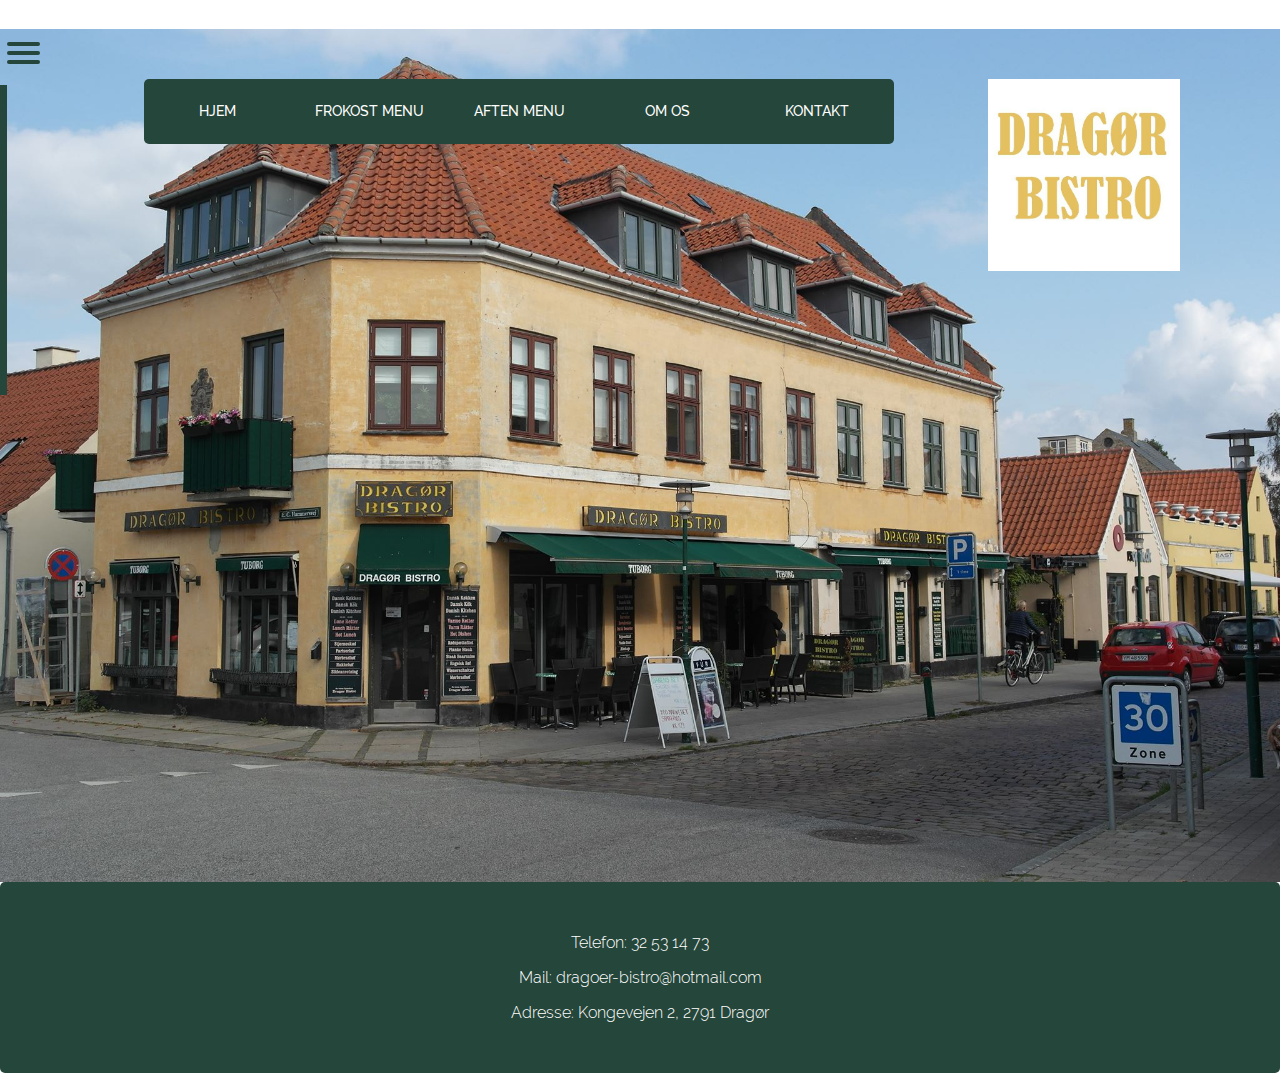
<file: index.html>
<!DOCTYPE html>
<html lang=da>

<head>
    <meta charset="utf-8">
    <title>Dragør Bistro</title>
    <link rel="stylesheet" href="bistro.css">
    <meta name="viewport" content="width=device-width, initial-scale=1.0">
    <meta name="robots" content="noindex">

<link rel="apple-touch-icon" sizes="180x180" href="/apple-touch-icon.png">
<link rel="icon" type="image/png" sizes="32x32" href="/favicon-32x32.png">
<link rel="icon" type="image/png" sizes="16x16" href="/favicon-16x16.png">
<link rel="manifest" href="/manifest.json">
<link rel="mask-icon" href="/safari-pinned-tab.svg" color="#5bbad5">
<meta name="theme-color" content="#ffffff">



</head>

<body>

<header>
<!--------BURGER NAV--------->
  <div id="menuToggle">

    <input type="checkbox" />


    <span></span>
    <span></span>
    <span></span>

    <ul id="burger-menu">
      <a href="index.html"><li>HJEM</li></a>
      <a href="fdansk.html"><li>FROKOST MENU</li></a>
      <a href="adansk.html"><li>AFTEN MENU</li></a>
      <a href="om.html"><li>OM OS</li></a>
        <a href="kontakt.html"><li>KONTAKT</li></a>
    </ul>
  </div>
<!--------BURGER NAV--------->

<section id="hjem">

<div class="splash">
<nav>

<ul>
<li> Hjem <a href="index.html"></a> </li>

<li> Frokost Menu
<ul class="drop-menu menu-#{i}">
<li>Dansk<a href="fdansk.html"></a></li>
<li>English<a href="fenglish.html"></a></li>
</ul>
</li>

<li> Aften Menu
<ul class="drop-menu menu-#{i}">
<li>Dansk<a href="adansk.html"></a></li>
<li>English<a href="aenglish.html"></a></li>
</ul>
</li>

<li>OM OS <a href="om.html"></a> </li>

<li> KONTAKT <a href="kontakt.html"></a> </li>

</ul>
<div class="icon">
<img src="img/icon/icon.jpg" alt="icon">
</div>
</nav>

</div>
</section>

</header>





<footer>
<p>Telefon: 32 53 14 73</p>

<p>Mail: dragoer-bistro@hotmail.com</p>

<p>Adresse: Kongevejen 2, 2791 Dragør</p>
</footer>

</body>

<script src=" http://code.jquery.com/jquery-1.11.3.min.js"></script>
    <script src="menu.js"></script>


</html>
</file>
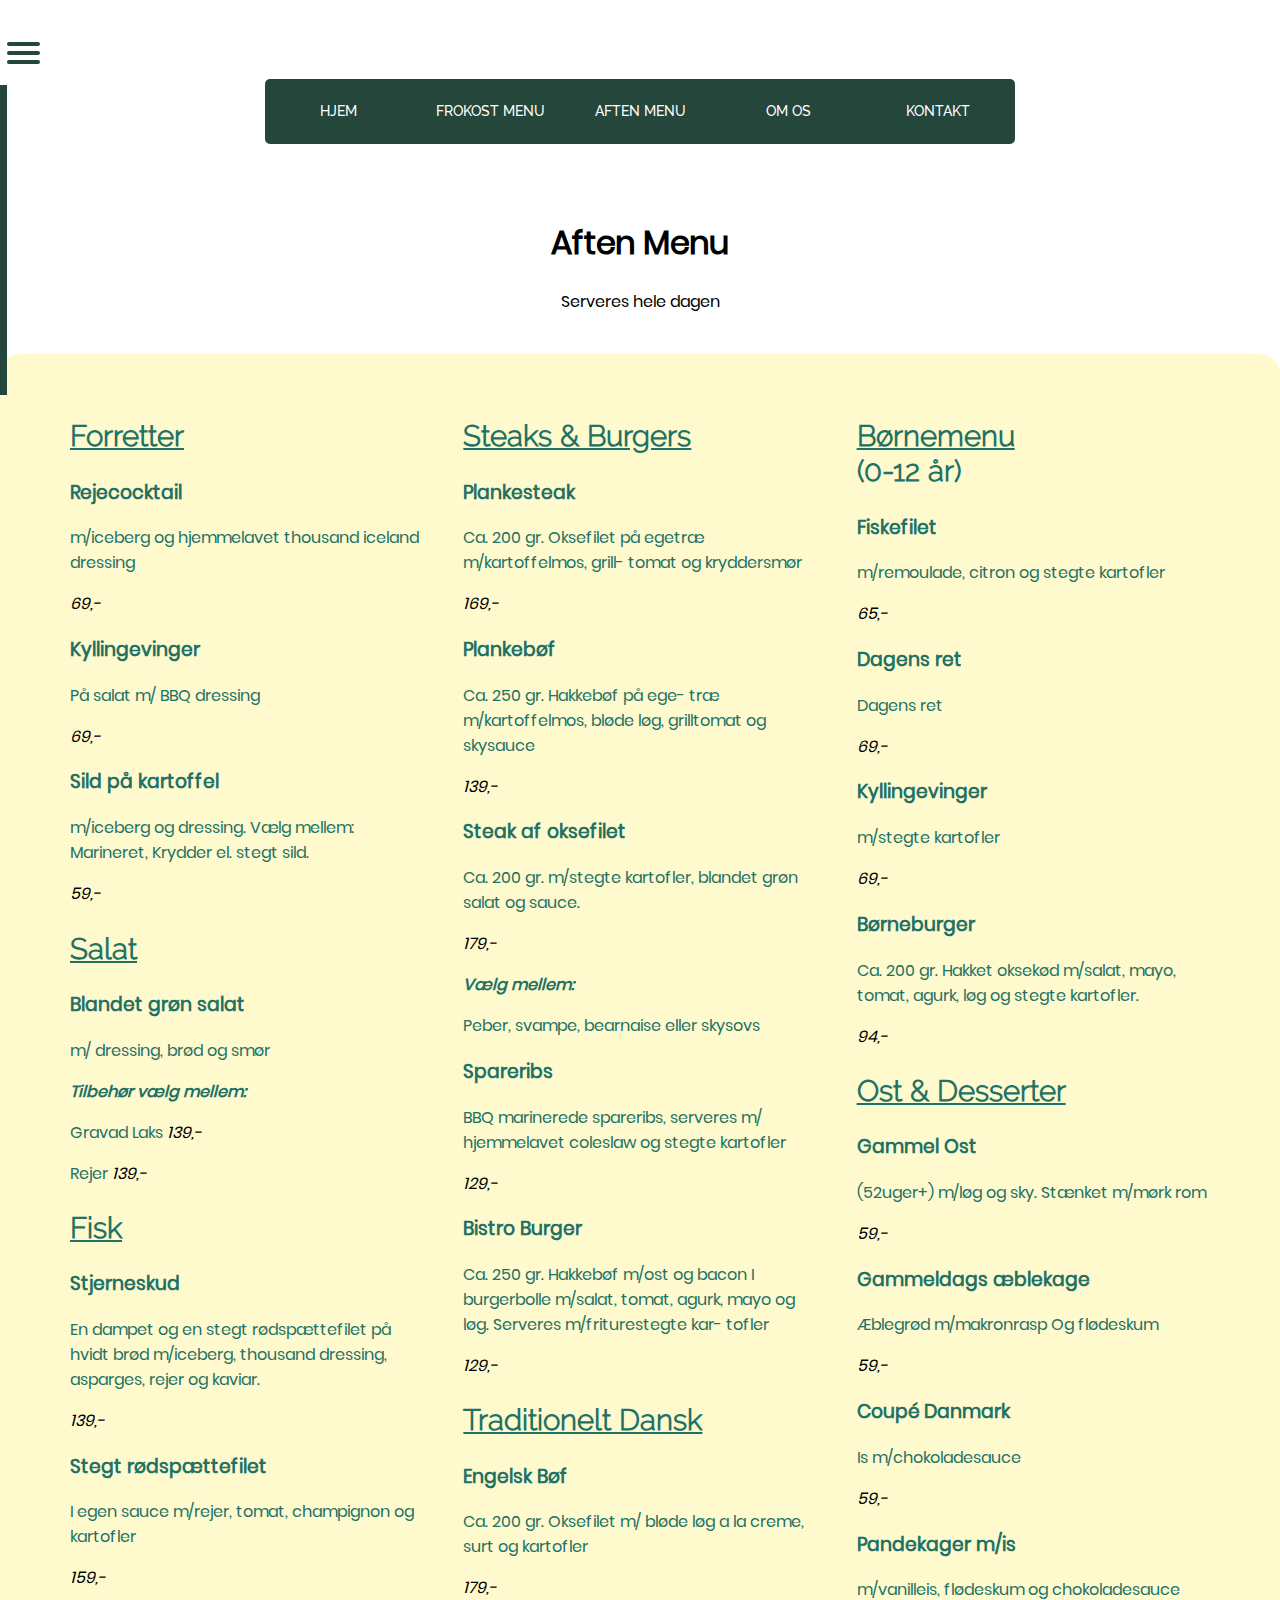
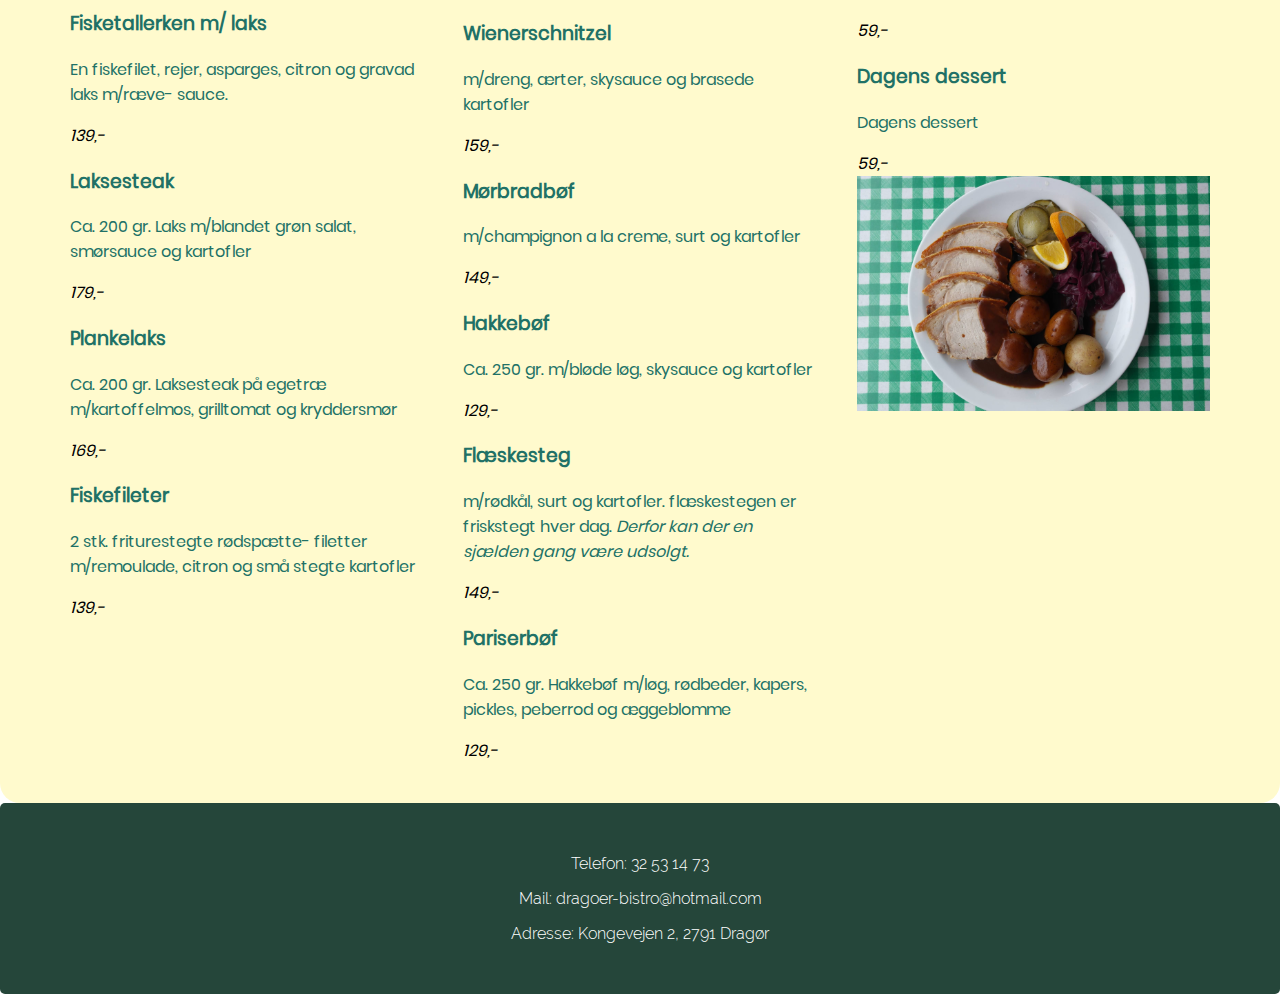
<file: adansk.html>
<!DOCTYPE html>
<html lang=da>

<head>
    <meta charset="utf-8">
    <title>Dragør Bistro - Aften Menu</title>
    <link rel="stylesheet" href="bistro.css">
    <meta name="viewport" content="width=device-width, initial-scale=1.0">
    <meta name="robots" content="noindex">

<link rel="apple-touch-icon" sizes="180x180" href="/apple-touch-icon.png">
<link rel="icon" type="image/png" sizes="32x32" href="/favicon-32x32.png">
<link rel="icon" type="image/png" sizes="16x16" href="/favicon-16x16.png">
<link rel="manifest" href="/manifest.json">
<link rel="mask-icon" href="/safari-pinned-tab.svg" color="#5bbad5">
<meta name="theme-color" content="#ffffff">

</head>

<body>

    <header>
<!--------BURGER NAV--------->
<div id="menuToggle">

<input type="checkbox" />


<span></span>
<span></span>
<span></span>

<ul id="burger-menu">
<a href="index.html"><li>HJEM</li></a>
<a href="fdansk.html"><li>FROKOST MENU</li></a>
<a href="adansk.html"><li>AFTEN MENU</li></a>
<a href="om.html"><li>OM OS</li></a>
<a href="kontakt.html"><li>KONTAKT</li></a>
</ul>
</div>
<!--------BURGER NAV--------->
        <nav>
            <ul>

                <li> Hjem <a href="index.html"></a> </li>


                <li> Frokost Menu
                    <ul class="drop-menu menu-#{i}">
                        <li>Dansk<a href="fdansk.html"></a></li>
                        <li>English<a href="fenglish.html"></a></li>
                    </ul>
                </li>


                <li> Aften Menu
                    <ul class="drop-menu menu-#{i}">
                        <li>Dansk<a href="adansk.html"></a></li>
                        <li>English<a href="aenglish.html"></a></li>
                    </ul>
                </li>

                <li>OM OS <a href="om.html"></a> </li>


                <li> KONTAKT <a href="kontakt.html"></a> </li>

            </ul>

        </nav>

    </header>

    <div id="splash">
        <div id="icon"></div>
    </div>


    <center>
        <h1>Aften Menu</h1>
        <p>Serveres hele dagen</p>
    </center>

    <section id="menu">

        <div class="column-left">

            <h2><u>Forretter</u></h2>

            <h3>Rejecocktail </h3>
            <p>m/iceberg og hjemmelavet thousand iceland dressing</p>
            <i>69,-</i>

            <h3>Kyllingevinger</h3>
            <p>På salat m/ BBQ dressing</p>
            <i>69,-</i>

            <h3>Sild på kartoffel</h3>
            <p>m/iceberg og dressing. Vælg mellem: Marineret, Krydder el. stegt sild.</p>
            <i>59,-</i>



            <h2><u>Salat</u></h2>

            <h3>Blandet grøn salat</h3>
            <p>m/ dressing, brød og smør
            </p>

            <p><strong><em>Tilbehør vælg mellem:</em></strong></p>

            <p>Gravad Laks <i>139,-</i></p>

            <p>Rejer <i>139,-</i></p>

            <h2><u>Fisk</u></h2>

            <H3>Stjerneskud</H3>
            <p>En dampet og en stegt rødspættefilet på hvidt brød m/iceberg, thousand dressing, asparges, rejer og kaviar.
            </p>
            <i>139,-</i>

            <h3>Stegt rødspættefilet</h3>
            <p>I egen sauce m/rejer, tomat, champignon og kartofler</p>
            <i>159,-</i>

            <h3>Fisketallerken m/ laks</h3>
            <p>En fiskefilet, rejer, asparges, citron og gravad laks m/ræve- sauce.
            </p>
            <i>139,-</i>

            <h3>Laksesteak</h3>
            <p>Ca. 200 gr. Laks m/blandet grøn salat, smørsauce og kartofler</p>
            <i>179,-</i>

            <h3>Plankelaks</h3>
            <p>Ca. 200 gr. Laksesteak på egetræ m/kartoffelmos, grilltomat og kryddersmør
            </p>
            <i>169,-</i>

            <h3>Fiskefileter</h3>
            <p>2 stk. friturestegte rødspætte- filetter m/remoulade, citron og små stegte kartofler</p>
            <i>139,-</i>

        </div>

        <div class="column-mid">

            <h2><u>Steaks & Burgers</u></h2>

            <h3>Plankesteak</h3>
            <p>Ca. 200 gr. Oksefilet på egetræ m/kartoffelmos, grill- tomat og kryddersmør</p>
            <i>169,-</i>

            <h3>Plankebøf</h3>
            <p>Ca. 250 gr. Hakkebøf på ege- træ m/kartoffelmos, bløde løg, grilltomat og skysauce</p>
            <i>139,-</i>

            <h3>Steak af oksefilet</h3>
            <p>Ca. 200 gr. m/stegte kartofler, blandet grøn salat og sauce.</p>
            <i>179,-</i>
            <p><strong><em>Vælg mellem:</em></strong></p>
            <p>Peber, svampe, bearnaise eller skysovs</p>

            <h3>Spareribs</h3>
            <p>BBQ marinerede spareribs, serveres m/ hjemmelavet coleslaw og stegte kartofler</p>
            <i>129,-</i>

            <h3>Bistro Burger</h3>
            <p>Ca. 250 gr. Hakkebøf m/ost og bacon I burgerbolle m/salat, tomat, agurk, mayo og løg. Serveres m/friturestegte kar- tofler
            </p>
            <i>129,-</i>



            <h2><u>Traditionelt Dansk</u></h2>

            <h3>Engelsk Bøf</h3>
            <p>Ca. 200 gr. Oksefilet m/ bløde løg a la creme, surt og kartofler</p>
            <i>179,-</i>

            <h3>Wienerschnitzel</h3>
            <p>m/dreng, ærter, skysauce og brasede kartofler</p>
            <i>159,-</i>

            <h3>Mørbradbøf</h3>
            <p>m/champignon a la creme, surt og kartofler</p>
            <i>149,-</i>

            <h3>Hakkebøf</h3>
            <p>Ca. 250 gr. m/bløde løg, skysauce og kartofler</p>
            <i>129,-</i>

            <h3>Flæskesteg</h3>
            <p>m/rødkål, surt og kartofler. flæskestegen er friskstegt hver dag. <em>Derfor kan der en sjælden
gang være udsolgt.</em></p>
            <i>149,-</i>

            <h3>Pariserbøf</h3>
            <p>Ca. 250 gr. Hakkebøf m/løg, rødbeder, kapers, pickles, peberrod og æggeblomme</p>
            <i>129,-</i>

        </div>

        <div class="column-right">

            <h2><u>Børnemenu</u><br>(0-12 år)</h2>

            <h3>Fiskefilet</h3>
            <p>m/remoulade, citron og stegte kartofler</p>
            <i>65,-</i>

            <h3>Dagens ret</h3>
            <p>Dagens ret</p>
            <i>69,-</i>

            <h3>Kyllingevinger</h3>
            <p>m/stegte kartofler</p>
            <i>69,-</i>


            <h3>Børneburger</h3>
            <p>Ca. 200 gr. Hakket oksekød m/salat, mayo, tomat, agurk, løg og stegte kartofler.</p>
            <i>94,-</i>

            <h2><u>Ost & Desserter</u></h2>

            <h3>Gammel Ost</h3>
            <p>(52uger+) m/løg og sky. Stænket m/mørk rom</p>
            <i>59,-</i>

            <h3>Gammeldags æblekage</h3>
            <p>Æblegrød m/makronrasp Og flødeskum</p>
            <i>59,-</i>

            <h3>Coupé Danmark</h3>
            <p>Is m/chokoladesauce</p>
            <i>59,-</i>

            <h3>Pandekager m/is</h3>
            <p>m/vanilleis, flødeskum og chokoladesauce
            </p>
            <i>59,-</i>

            <h3>Dagens dessert</h3>
            <p>Dagens dessert</p>
            <i>59,-</i>

            <img src="img/flaeskesteg.jpg" alt="flaeskesteg">

        </div>

    </section>

    <footer>
        <p>Telefon: 32 53 14 73</p>

        <p>Mail: dragoer-bistro@hotmail.com</p>

        <p>Adresse: Kongevejen 2, 2791 Dragør</p>
    </footer>

</body>

</html>
</file>
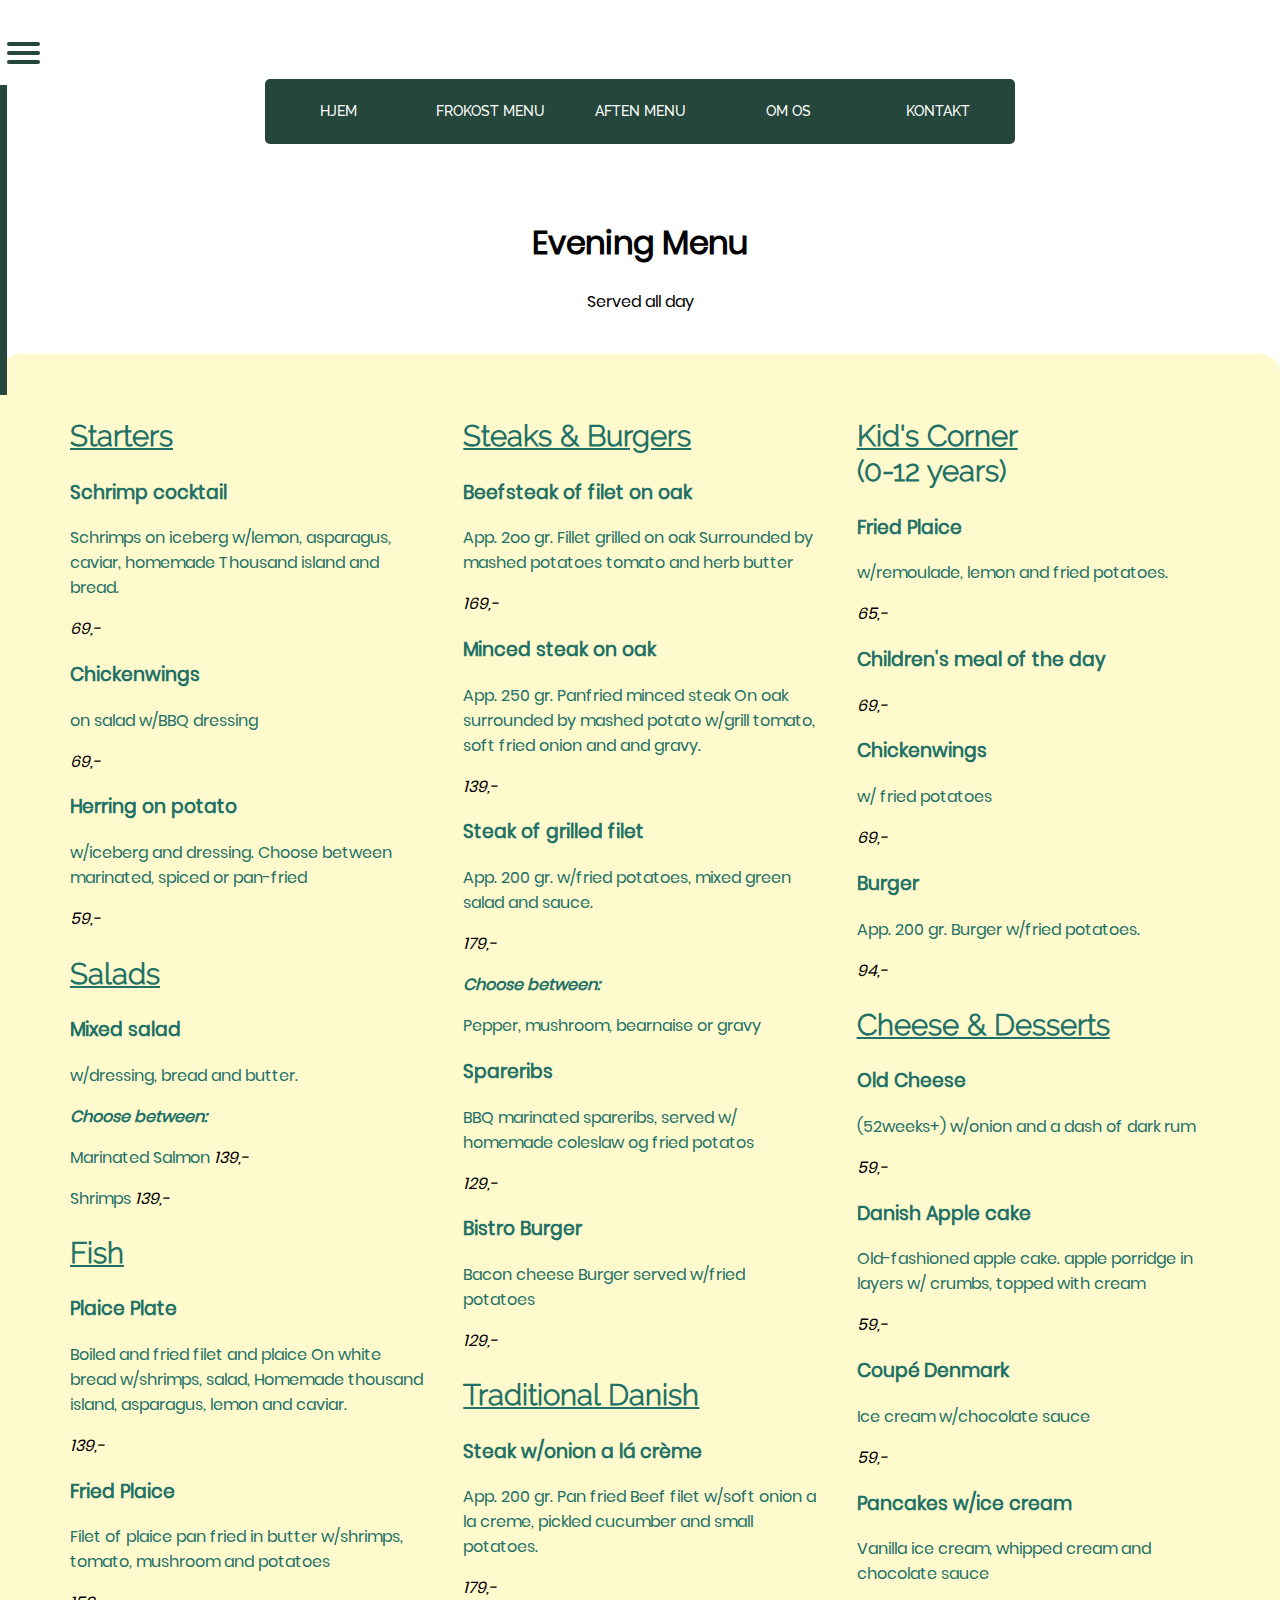
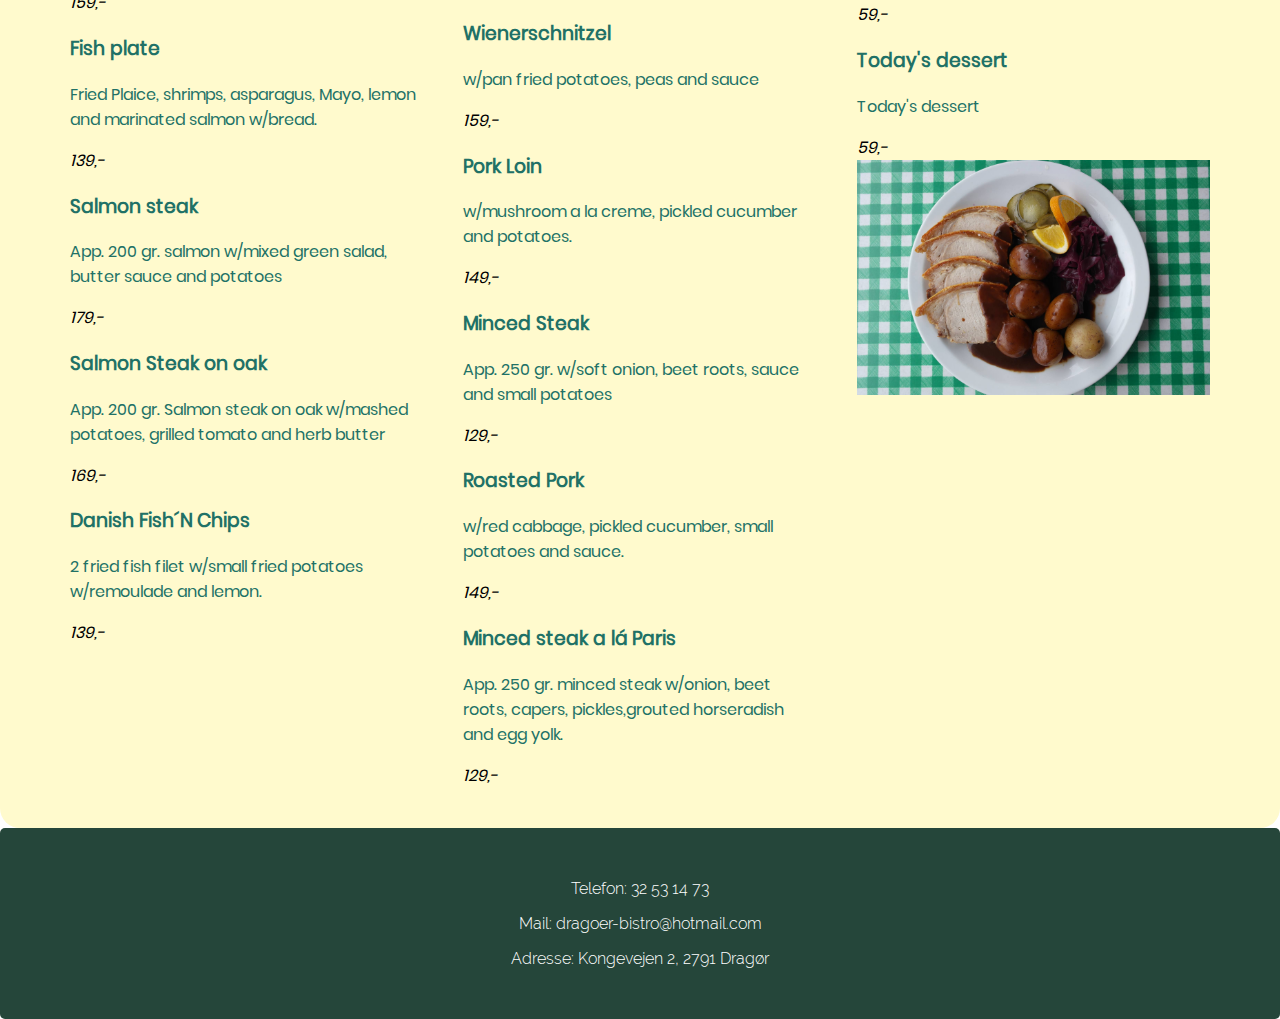
<file: aenglish.html>
<!DOCTYPE html>
<html lang=da>

<head>
    <meta charset="utf-8">
    <title>Dragør Bistro - Evening Menu</title>
    <link rel="stylesheet" href="bistro.css">
    <meta name="viewport" content="width=device-width, initial-scale=1.0">
    <meta name="robots" content="noindex">

<link rel="apple-touch-icon" sizes="180x180" href="/apple-touch-icon.png">
<link rel="icon" type="image/png" sizes="32x32" href="/favicon-32x32.png">
<link rel="icon" type="image/png" sizes="16x16" href="/favicon-16x16.png">
<link rel="manifest" href="/manifest.json">
<link rel="mask-icon" href="/safari-pinned-tab.svg" color="#5bbad5">
<meta name="theme-color" content="#ffffff">

</head>

<body>

    <header>
<!--------BURGER NAV--------->
<div id="menuToggle">

<input type="checkbox" />


<span></span>
<span></span>
<span></span>

<ul id="burger-menu">
<a href="index.html"><li>HJEM</li></a>
<a href="fdansk.html"><li>FROKOST MENU</li></a>
<a href="adansk.html"><li>AFTEN MENU</li></a>
<a href="om.html"><li>OM OS</li></a>
<a href="kontakt.html"><li>KONTAKT</li></a>
</ul>
</div>
<!--------BURGER NAV--------->
        <nav>
            <ul>

                <li> Hjem
                    <a href="index.html"></a>
                </li>


                <li> Frokost Menu
                    <ul class="drop-menu menu-#{i}">
                        <li>Dansk
                            <a href="fdansk.html"></a>
                        </li>
                        <li>English
                            <a href="fenglish.html"></a>
                        </li>
                    </ul>
                </li>


                <li> Aften Menu
                    <ul class="drop-menu menu-#{i}">
                        <li>Dansk
                            <a href="adansk.html"></a>
                        </li>
                        <li>English
                            <a href="aenglish.html"></a>
                        </li>
                    </ul>
                </li>

                <li>OM OS
                    <a href="om.html"></a>
                </li>


                <li> KONTAKT
                    <a href="kontakt.html"></a>
                </li>

            </ul>

        </nav>

    </header>

    <div id="splash">
        <div id="icon"></div>
    </div>
    <center>
        <h1>Evening Menu</h1>
        <p>Served all day</p>
    </center>

    <section id="menu">

        <div class="column-left">

            <h2><u>Starters</u></h2>

            <h3>Schrimp cocktail </h3>
            <p>Schrimps on iceberg w/lemon, asparagus, caviar, homemade Thousand island and bread.</p>
            <i>69,-</i>

            <h3>Chickenwings </h3>
            <p>on salad w/BBQ dressing</p>
            <i>69,-</i>

            <h3>Herring on potato </h3>
            <p>w/iceberg and dressing. Choose between marinated, spiced or pan-fried
            </p>
            <i>59,-</i>

            <h2><u>Salads</u></h2>

            <h3>Mixed salad </h3>
            <p>w/dressing, bread and butter.
            </p>

            <p><strong><em>Choose between:</em></strong></p>

            <p>Marinated Salmon <i>139,-</i></p>

            <p>Shrimps <i>139,-</i></p>

            <h2><u>Fish</u></h2>

            <H3>Plaice Plate</H3>
            <p>Boiled and fried filet and plaice On white bread w/shrimps, salad, Homemade thousand island, asparagus, lemon and caviar.
            </p>
            <i>139,-</i>

            <h3>Fried Plaice </h3>
            <p>Filet of plaice pan fried in butter w/shrimps, tomato, mushroom and potatoes
            </p>
            <i>159,-</i>

            <h3>Fish plate</h3>
            <p>Fried Plaice, shrimps, asparagus, Mayo, lemon and marinated salmon w/bread.
            </p>
            <i>139,-</i>

            <h3>Salmon steak</h3>
            <p>App. 200 gr. salmon w/mixed green salad, butter sauce and potatoes
            </p>
            <i>179,-</i>

            <h3>Salmon Steak on oak </h3>
            <p>App. 200 gr. Salmon steak on oak w/mashed potatoes, grilled tomato and herb butter
            </p>
            <i>169,-</i>

            <h3>Danish Fish´N Chips </h3>
            <p>2 fried fish filet w/small fried potatoes w/remoulade and lemon.
            </p>
            <i>139,-</i>

        </div>

        <div class="column-mid">

            <h2><u>Steaks & Burgers</u></h2>

            <h3>Beefsteak of filet on oak </h3>
            <p>App. 2oo gr. Fillet grilled on oak Surrounded by mashed potatoes tomato and herb butter
            </p>
            <i>169,-</i>

            <h3>Minced steak on oak </h3>
            <p>App. 250 gr. Panfried minced steak On oak surrounded by mashed potato w/grill tomato, soft fried onion and and gravy.
            </p>
            <i>139,-</i>

            <h3>Steak of grilled filet</h3>
            <p>App. 200 gr. w/fried potatoes, mixed green salad and sauce.
            </p>
            <i>179,-</i>
            <p><strong><em>Choose between:</em></strong></p>
            <p>Pepper, mushroom, bearnaise or gravy</p>

            <h3>Spareribs</h3>
            <p>BBQ marinated spareribs, served w/ homemade coleslaw og fried potatos</p>
            <i>129,-</i>

            <h3>Bistro Burger</h3>
            <p>Bacon cheese Burger served w/fried potatoes
            </p>
            <i>129,-</i>

            <h2><u>Traditional Danish</u></h2>

            <h3>Steak w/onion a lá crème </h3>
            <p>App. 200 gr. Pan fried Beef filet w/soft onion a la creme, pickled cucumber and small potatoes.
            </p>
            <i>179,-</i>

            <h3>Wienerschnitzel </h3>
            <p>w/pan fried potatoes, peas and sauce
            </p>
            <i>159,-</i>

            <h3>Pork Loin </h3>
            <p>w/mushroom a la creme, pickled cucumber and potatoes.
            </p>
            <i>149,-</i>

            <h3>Minced Steak </h3>
            <p>App. 250 gr. w/soft onion, beet roots, sauce and small potatoes
            </p>
            <i>129,-</i>

            <h3>Roasted Pork </h3>
            <p>w/red cabbage, pickled cucumber, small potatoes and sauce.
            </p>
            <i>149,-</i>

            <h3>Minced steak a lá Paris </h3>
            <p>App. 250 gr. minced steak w/onion, beet roots, capers, pickles,grouted horseradish and egg yolk.
            </p>
            <i>129,-</i>

        </div>
        <div class="column-right">

            <h2><u>Kid's Corner</u><br>(0-12 years)</h2>

            <h3>Fried Plaice </h3>
            <p>w/remoulade, lemon and fried potatoes.
            </p>
            <i>65,-</i>

            <h3>Children's meal of the day</h3>
            <i>69,-</i>

            <h3>Chickenwings</h3>
            <p>w/ fried potatoes</p>
            <i>69,-</i>


            <h3>Burger</h3>
            <p>App. 200 gr. Burger w/fried potatoes.
            </p>
            <i>94,-</i>

            <h2><u>Cheese & Desserts</u></h2>

            <h3>Old Cheese</h3>
            <p>(52weeks+) w/onion and a dash of dark rum
            </p>
            <i>59,-</i>

            <h3>Danish Apple cake </h3>
            <p>Old-fashioned apple cake. apple porridge in layers w/ crumbs, topped with cream
            </p>
            <i>59,-</i>

            <h3>Coupé Denmark</h3>
            <p>Ice cream w/chocolate sauce</p>
            <i>59,-</i>

            <h3>Pancakes w/ice cream </h3>
            <p>Vanilla ice cream, whipped cream and chocolate sauce
            </p>
            <i>59,-</i>

            <h3>Today's dessert </h3>
            <p>Today's dessert</p>
            <i>59,-</i>

            <img src="img/flaeskesteg.jpg" alt="flaeskesteg">

        </div>

    </section>


    <footer>
        <p>Telefon: 32 53 14 73</p>

        <p>Mail: dragoer-bistro@hotmail.com</p>

        <p>Adresse: Kongevejen 2, 2791 Dragør</p>
    </footer>

</body>

</html>
</file>
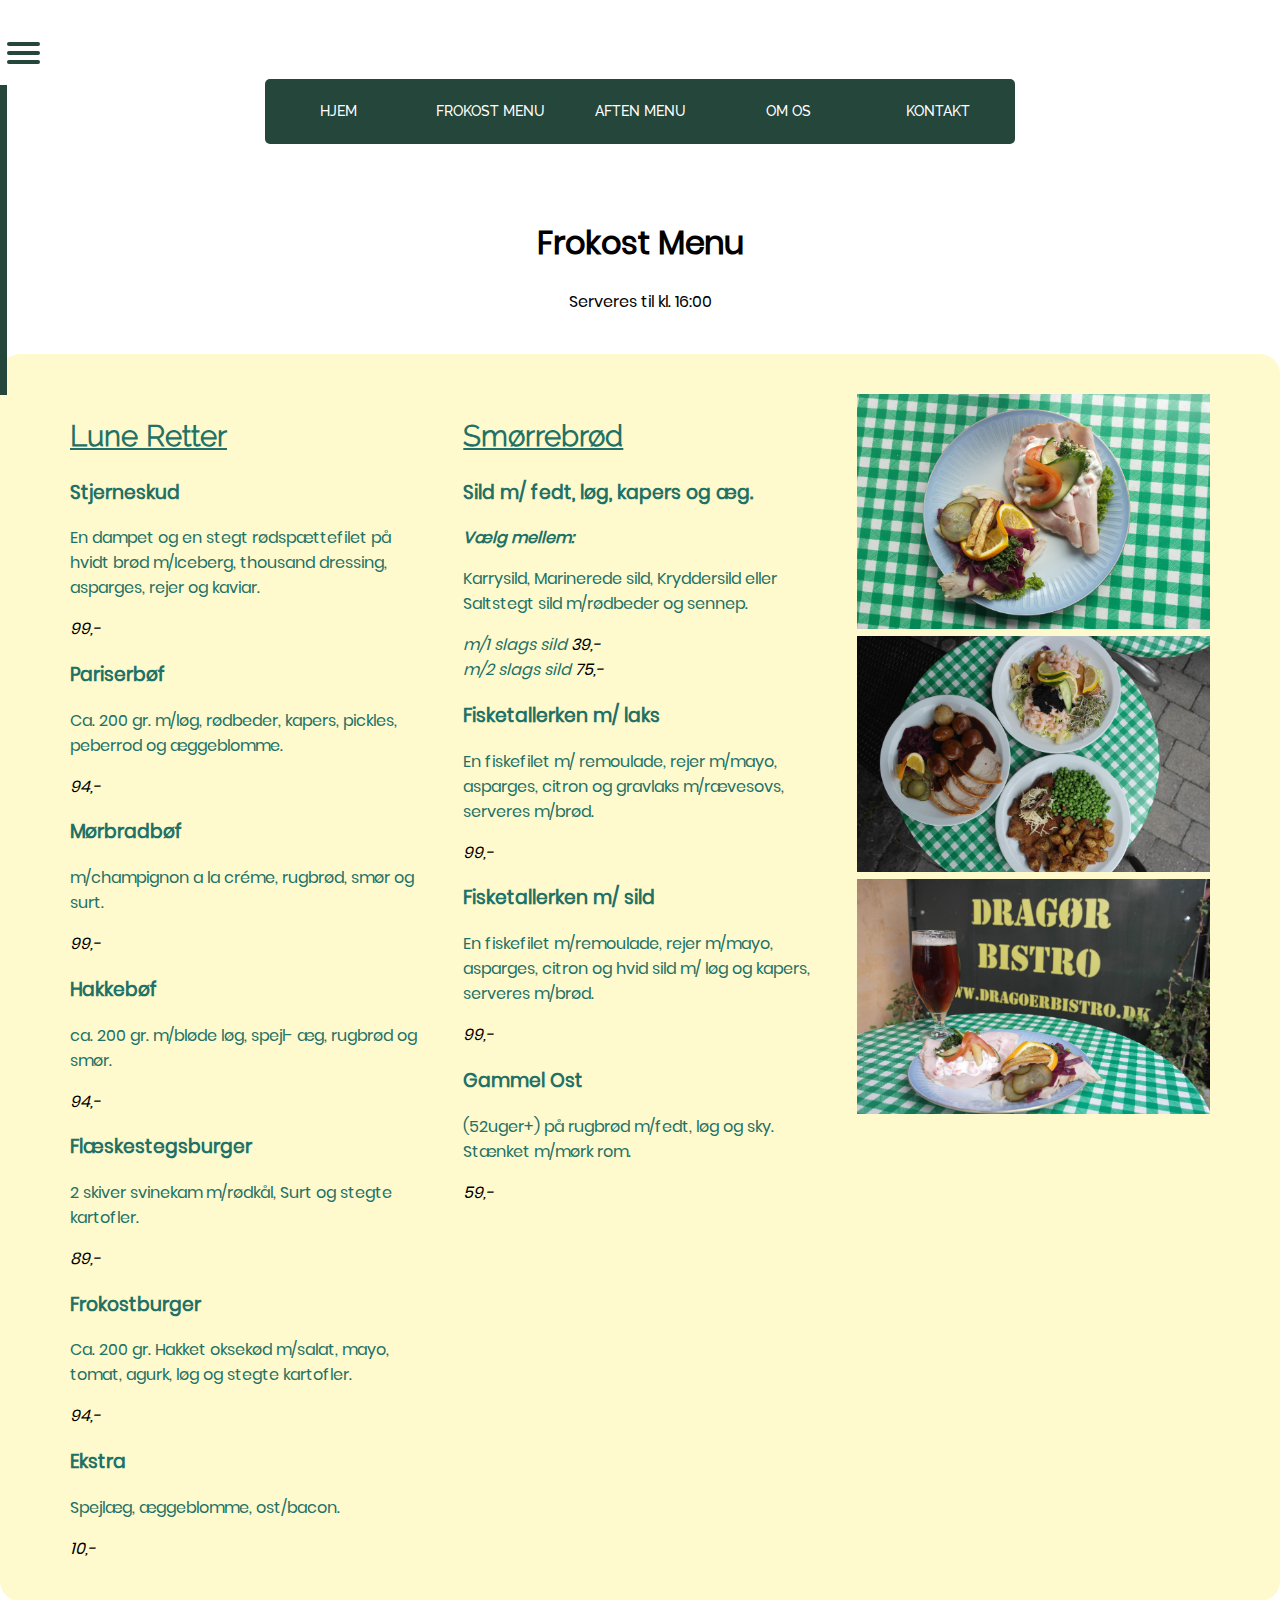
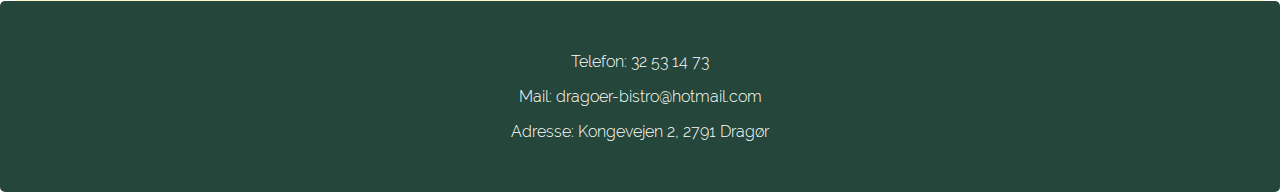
<file: fdansk.html>
<!DOCTYPE html>
<html lang=da>

<head>
    <meta charset="utf-8">
    <title>Dragør Bistro - Frokost Menu</title>
    <link rel="stylesheet" href="bistro.css">
    <meta name="viewport" content="width=device-width, initial-scale=1.0">
    <meta name="robots" content="noindex">

<link rel="apple-touch-icon" sizes="180x180" href="/apple-touch-icon.png">
<link rel="icon" type="image/png" sizes="32x32" href="/favicon-32x32.png">
<link rel="icon" type="image/png" sizes="16x16" href="/favicon-16x16.png">
<link rel="manifest" href="/manifest.json">
<link rel="mask-icon" href="/safari-pinned-tab.svg" color="#5bbad5">
<meta name="theme-color" content="#ffffff">

</head>

<body>

    <header>
<!--------BURGER NAV--------->
<div id="menuToggle">

<input type="checkbox" />


<span></span>
<span></span>
<span></span>

<ul id="burger-menu">
<a href="index.html"><li>HJEM</li></a>
<a href="fdansk.html"><li>FROKOST MENU</li></a>
<a href="adansk.html"><li>AFTEN MENU</li></a>
<a href="om.html"><li>OM OS</li></a>
<a href="kontakt.html"><li>KONTAKT</li></a>
</ul>
</div>
<!--------BURGER NAV--------->
        <nav>
            <ul>

                <li> Hjem <a href="index.html"></a> </li>


                <li> Frokost Menu
                    <ul class="drop-menu menu-#{i}">
                        <li>Dansk<a href="fdansk.html"></a></li>
                        <li>English<a href="fenglish.html"></a></li>
                    </ul>
                </li>


                <li> Aften Menu
                    <ul class="drop-menu menu-#{i}">
                        <li>Dansk<a href="adansk.html"></a></li>
                        <li>English<a href="aenglish.html"></a></li>
                    </ul>
                </li>

                <li>OM OS <a href="om.html"></a> </li>


                <li> KONTAKT <a href="kontakt.html"></a> </li>

            </ul>

        </nav>

    </header>

    <div id="splash">
        <div id="icon"></div>
    </div>

    <center>
        <h1>Frokost Menu</h1>
        <p>Serveres til kl. 16:00</p>
    </center>
    <section id="menu">


        <div class="column-left">

            <h2><u>Lune Retter</u></h2>

            <h3>Stjerneskud</h3>

            <p>En dampet og en stegt rødspættefilet på hvidt brød m/Iceberg, thousand dressing, asparges, rejer og kaviar.
            </p>

            <i>99,-</i>

            <h3>Pariserbøf</h3>

            <p>Ca. 200 gr. m/løg, rødbeder, kapers, pickles, peberrod og æggeblomme.
            </p>

            <i>94,-</i>

            <h3>Mørbradbøf</h3>

            <p>m/champignon a la créme, rugbrød, smør og surt.</p>
            <i>99,-</i>

            <h3>Hakkebøf</h3>

            <p>ca. 200 gr. m/bløde løg, spejl- æg, rugbrød og smør.</p>
            <i> 94,-</i>

            <h3>Flæskestegsburger</h3>

            <p>2 skiver svinekam m/rødkål, Surt og stegte kartofler.</p>
            <i>89,-</i>

            <h3>Frokostburger</h3>

            <p>Ca. 200 gr. Hakket oksekød m/salat, mayo, tomat, agurk, løg og stegte kartofler.</p>
            <i>94,-</i>

            <h3>Ekstra</h3>

            <p>Spejlæg, æggeblomme, ost/bacon. </p>
            <i>10,-</i>
        </div>

        <div class="column-mid">

            <h2><u>Smørrebrød</u></h2>

            <h3>Sild m/ fedt, løg, kapers og æg.</h3>
            <p><strong><em> Vælg mellem:</em></strong></p>

            <p>Karrysild, Marinerede sild, Kryddersild eller Saltstegt sild m/rødbeder og sennep.</p>

            <em>m/1 slags sild</em> <i>39,-</i>
            <br>
            <em>m/2 slags sild</em> <i>75,-</i>


            <h3>Fisketallerken m/ laks </h3>

            <p>En fiskefilet m/ remoulade, rejer m/mayo, asparges, citron og gravlaks m/rævesovs, serveres m/brød.</p>
            <i> 99,-</i>

            <h3>Fisketallerken m/ sild</h3>

            <p>En fiskefilet m/remoulade, rejer m/mayo, asparges, citron og hvid sild m/ løg og kapers, serveres m/brød.</p>
            <i>99,-</i>

            <h3>Gammel Ost </h3>

            <p>(52uger+) på rugbrød m/fedt, løg og sky. Stænket m/mørk rom.</p>
            <i>59,-</i>

        </div>

        <div class="column-right">

            <img src="img/top.jpg" alt="smørrebrød">

            <img src="img/midt.jpg" alt="frokostretter">

            <img src="img/bund.jpg" alt="frokosttallerken">

        </div>

    </section>

    <footer>
        <p>Telefon: 32 53 14 73</p>

        <p>Mail: dragoer-bistro@hotmail.com</p>

        <p>Adresse: Kongevejen 2, 2791 Dragør</p>
    </footer>

</body>

</html>
</file>
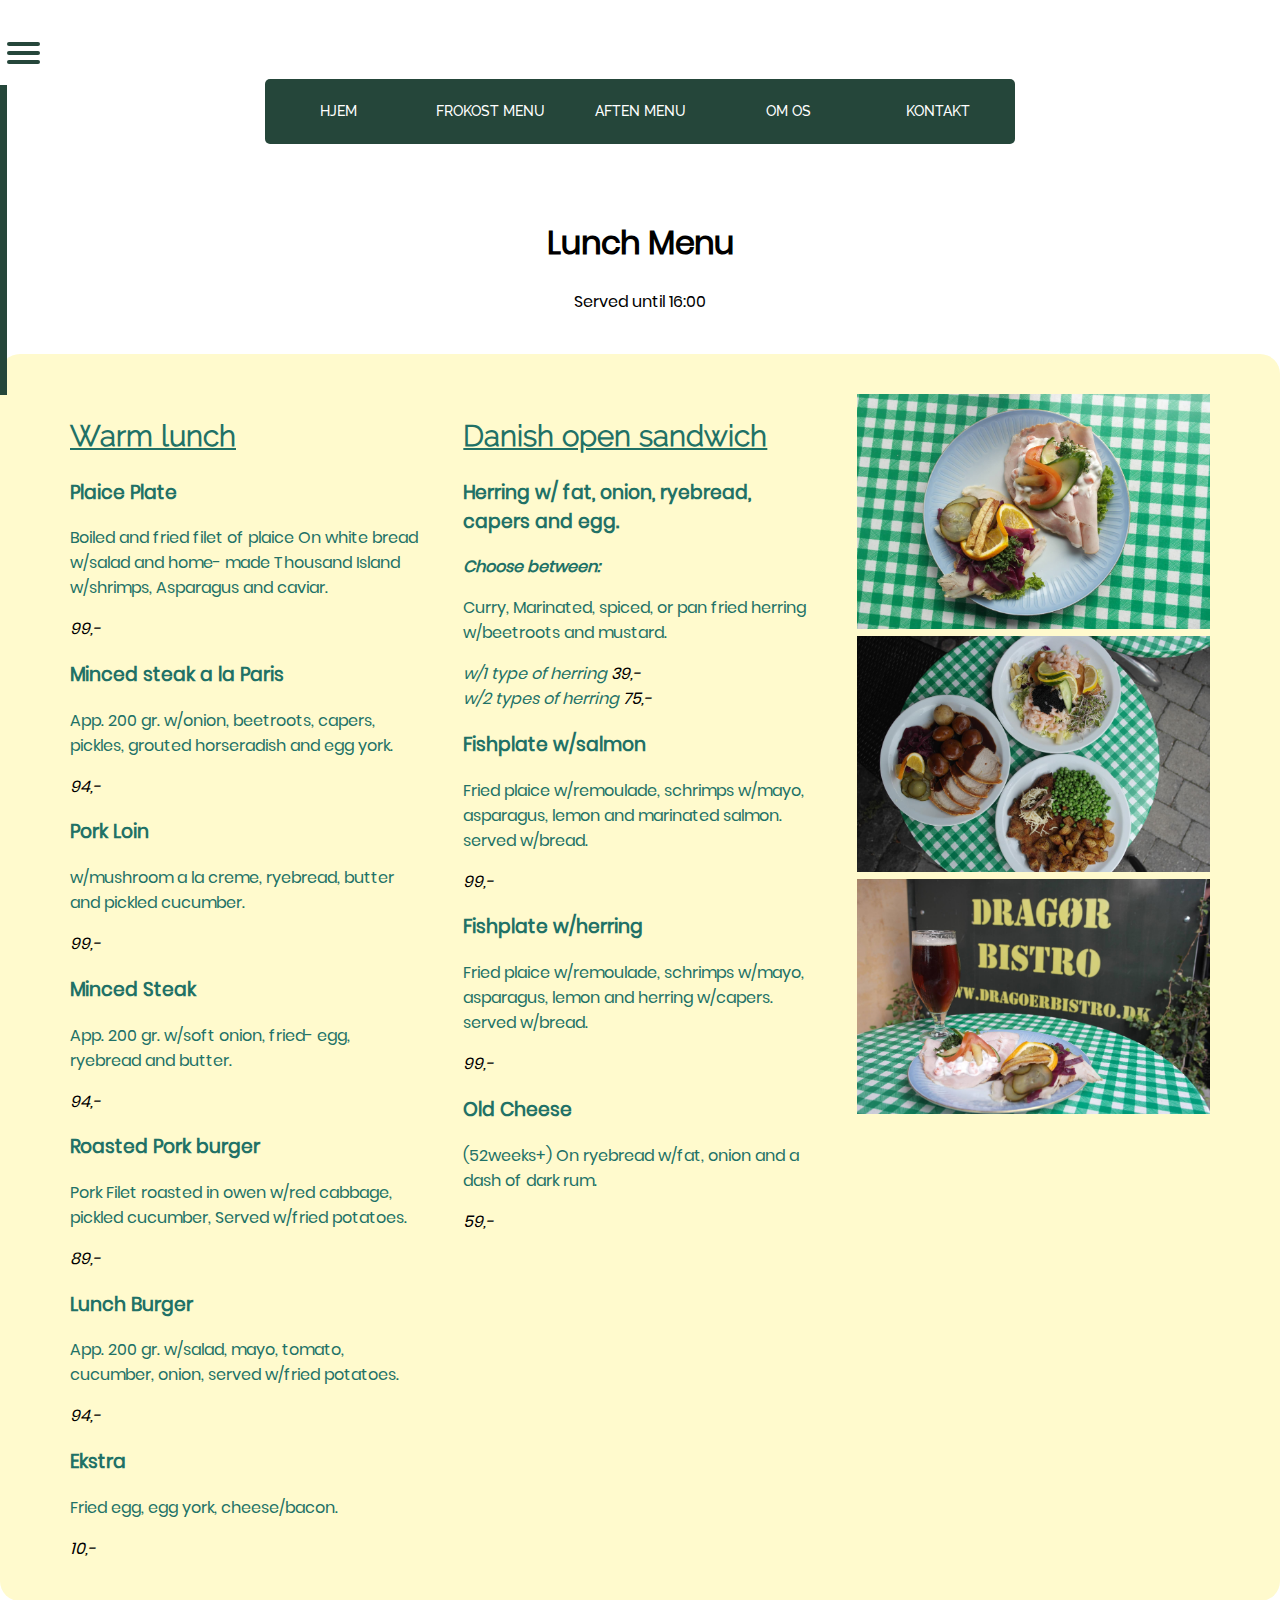
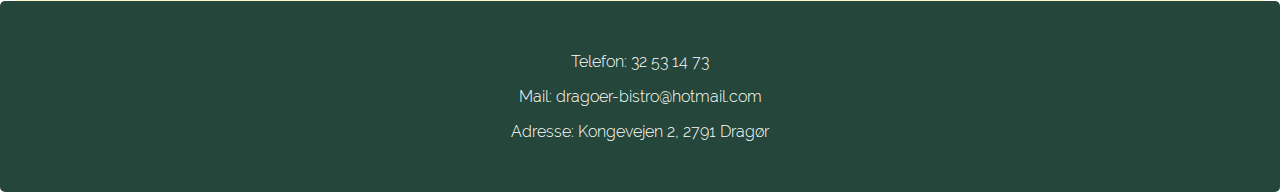
<file: fenglish.html>
<!DOCTYPE html>
<html lang=da>

<head>
    <meta charset="utf-8">
    <title>Dragør Bistro - Lunch Menu</title>
    <link rel="stylesheet" href="bistro.css">
    <meta name="viewport" content="width=device-width, initial-scale=1.0">
    <meta name="robots" content="noindex">

<link rel="apple-touch-icon" sizes="180x180" href="/apple-touch-icon.png">
<link rel="icon" type="image/png" sizes="32x32" href="/favicon-32x32.png">
<link rel="icon" type="image/png" sizes="16x16" href="/favicon-16x16.png">
<link rel="manifest" href="/manifest.json">
<link rel="mask-icon" href="/safari-pinned-tab.svg" color="#5bbad5">
<meta name="theme-color" content="#ffffff">

</head>

<body>

    <header>
<!--------BURGER NAV--------->
<div id="menuToggle">

<input type="checkbox" />


<span></span>
<span></span>
<span></span>

<ul id="burger-menu">
<a href="index.html"><li>HJEM</li></a>
<a href="fdansk.html"><li>FROKOST MENU</li></a>
<a href="adansk.html"><li>AFTEN MENU</li></a>
<a href="om.html"><li>OM OS</li></a>
<a href="kontakt.html"><li>KONTAKT</li></a>
</ul>
</div>
<!--------BURGER NAV--------->

<nav>
<ul>

<li> Hjem <a href="index.html"></a> </li>



<li> Frokost Menu
<ul class="drop-menu menu-#{i}">
    <li>Dansk<a href="fdansk.html"></a></li>
    <li>English<a href="fenglish.html"></a></li>
</ul>
</li>



<li> Aften Menu
<ul class="drop-menu menu-#{i}">
    <li>Dansk<a href="adansk.html"></a></li>
    <li>English<a href="aenglish.html"></a></li>
</ul>
</li>

<li>OM OS <a href="om.html"></a> </li>


<li> KONTAKT <a href="kontakt.html"></a> </li>

</ul>

</nav>

    </header>

    <div id="splash">
        <div id="icon"></div>
    </div>


    <center>
        <h1>Lunch Menu</h1>
        <p>Served until 16:00</p>
    </center>

    <section id="menu">

        <div class="column-left">

            <h2><u> Warm lunch</u> </h2>

            <h3>Plaice Plate</h3>
            <p>Boiled and fried filet of plaice On white bread w/salad and home- made Thousand Island w/shrimps, Asparagus and caviar.</p>
            <i>99,-</i>

            <h3>Minced steak a la Paris</h3>
            <p>App. 200 gr. w/onion, beetroots, capers, pickles, grouted horseradish and egg york.</p>
            <i>94,-</i>

            <h3>Pork Loin</h3>
            <p>w/mushroom a la creme, ryebread, butter and pickled cucumber.
            </p>
            <i>99,-</i>

            <h3>Minced Steak</h3>
            <p>App. 200 gr. w/soft onion, fried- egg, ryebread and butter.</p>
            <i> 94,-</i>

            <h3>Roasted Pork burger </h3>
            <p>Pork Filet roasted in owen w/red cabbage, pickled cucumber, Served w/fried potatoes.</p>
            <i>89,-</i>

            <h3>Lunch Burger</h3>
            <p>App. 200 gr. w/salad, mayo, tomato, cucumber, onion, served w/fried potatoes.</p>
            <i>94,-</i>

            <h3>Ekstra</h3>
            <p>Fried egg, egg york, cheese/bacon.
            </p>
            <i>10,-</i>

        </div>



        <div class="column-mid">
            <h2><u>Danish open sandwich</u></h2>

            <h3>Herring w/ fat, onion, ryebread, capers and egg.</h3>

            <p><strong><em>Choose between:</em></strong></p>

            <p>Curry, Marinated, spiced, or pan fried herring w/beetroots and mustard.
            </p>

            <em>w/1 type of herring</em> <i>39,-</i>
            <br>
            <em>w/2 types of herring</em> <i>75,-</i>


            <h3>Fishplate w/salmon</h3>
            <p>Fried plaice w/remoulade, schrimps w/mayo, asparagus, lemon and marinated salmon. served w/bread.</p>
            <i> 99,-</i>

            <h3>Fishplate w/herring</h3>
            <p>Fried plaice w/remoulade, schrimps w/mayo, asparagus, lemon and herring w/capers. served w/bread.</p>
            <i>99,-</i>

            <h3>Old Cheese</h3>
            <p>(52weeks+) On ryebread w/fat, onion and a dash of dark rum.</p>
            <i>59,-</i>

        </div>


        <div class="column-right">

            <img src="img/top.jpg" alt="smørrebrød">

            <img src="img/midt.jpg" alt="frokostretter">

            <img src="img/bund.jpg" alt="frokosttallerken">

        </div>


    </section>


    <footer>
        <p>Telefon: 32 53 14 73</p>

        <p>Mail: dragoer-bistro@hotmail.com</p>

        <p>Adresse: Kongevejen 2, 2791 Dragør</p>
    </footer>

</body>

</html>
</file>
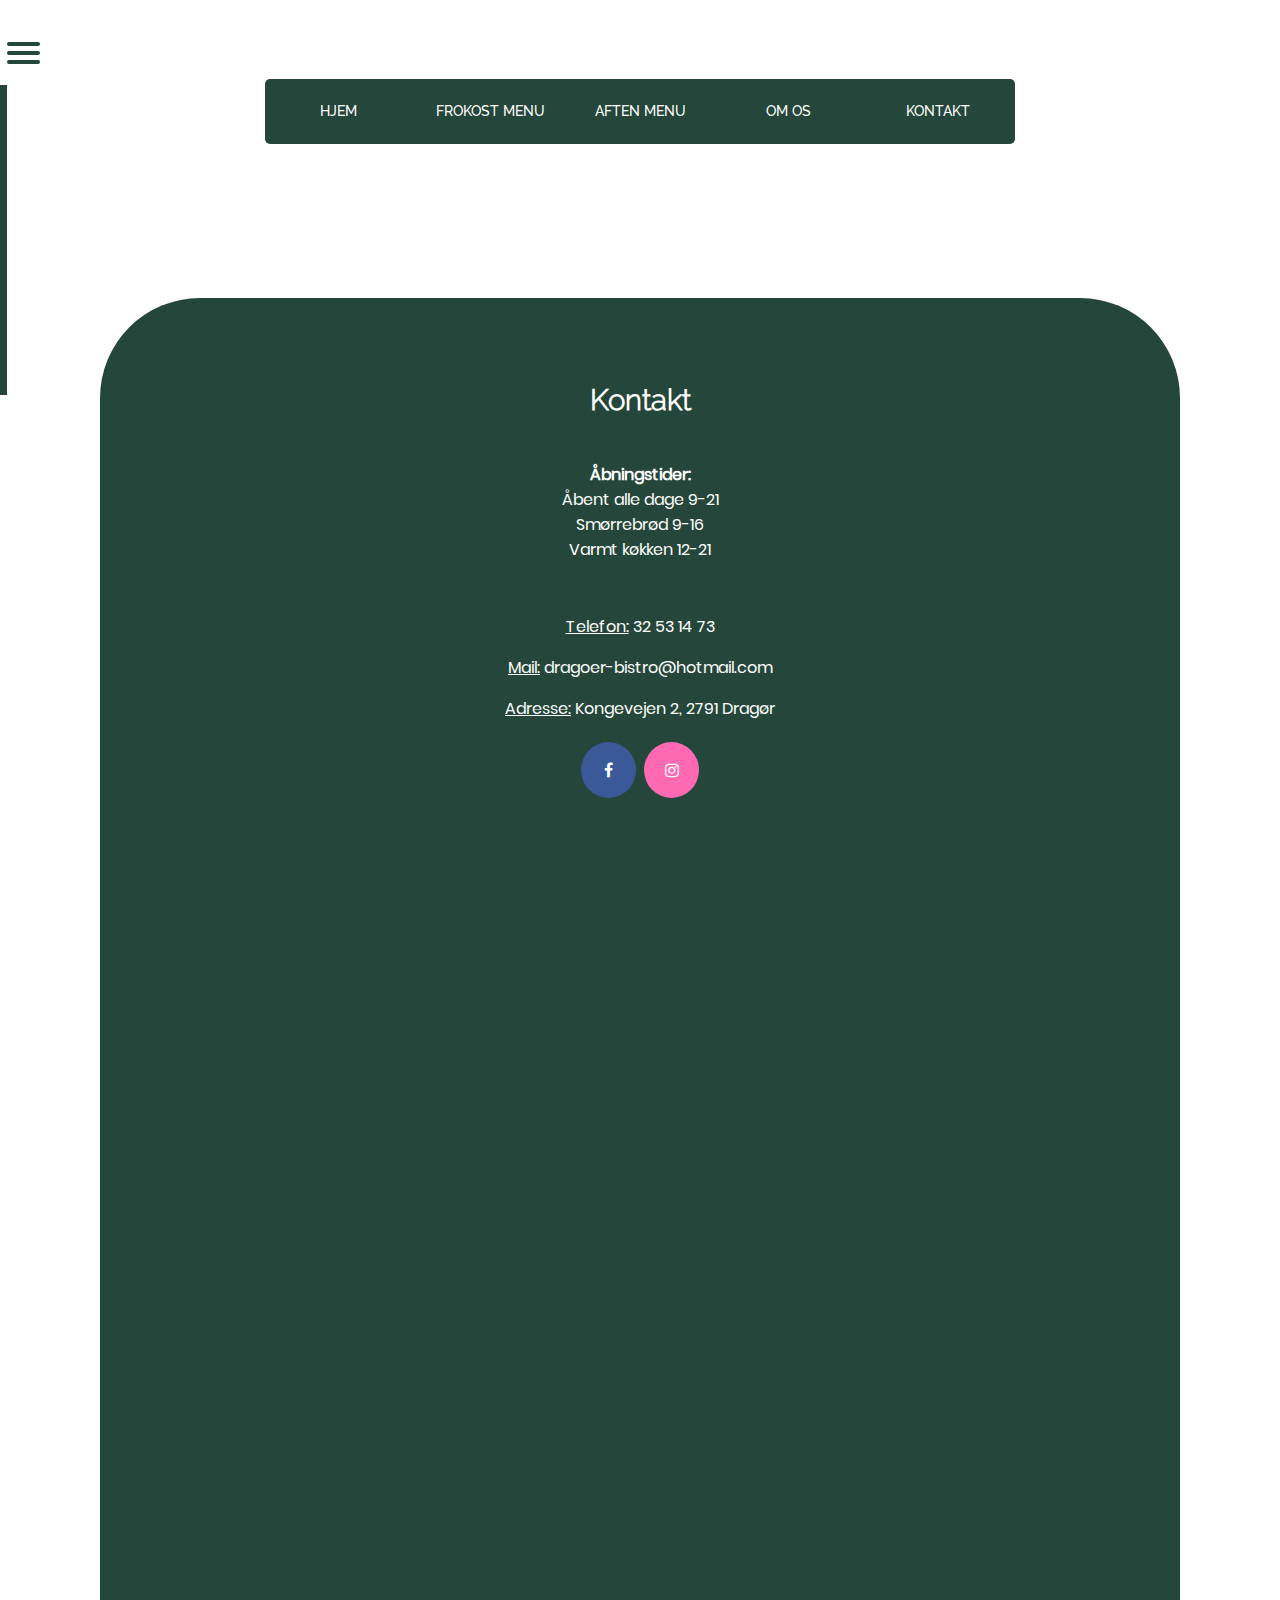
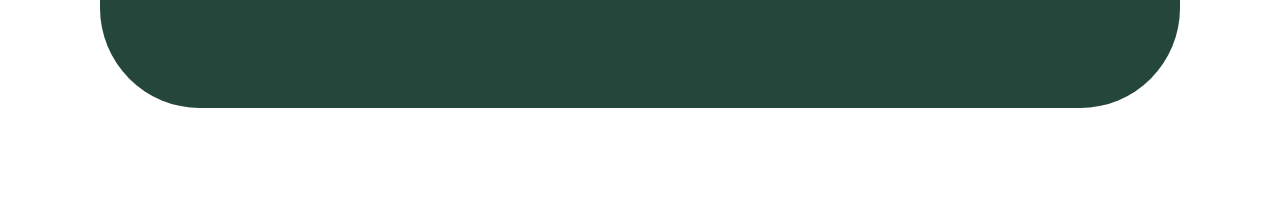
<file: kontakt.html>
<!DOCTYPE html>
<html lang=da>

<head>
    <meta charset="utf-8">
    <title>Dragør Bistro - Kontakt</title>
    <link rel="stylesheet" href="bistro.css">
    <link rel="stylesheet" href="https://cdnjs.cloudflare.com/ajax/libs/font-awesome/4.7.0/css/font-awesome.min.css">
    <meta name="viewport" content="width=device-width, initial-scale=1.0">
    <meta name="robots" content="noindex">

<link rel="apple-touch-icon" sizes="180x180" href="/apple-touch-icon.png">
<link rel="icon" type="image/png" sizes="32x32" href="/favicon-32x32.png">
<link rel="icon" type="image/png" sizes="16x16" href="/favicon-16x16.png">
<link rel="manifest" href="/manifest.json">
<link rel="mask-icon" href="/safari-pinned-tab.svg" color="#5bbad5">
<meta name="theme-color" content="#ffffff">

</head>

<body>

    <header>
<!--------BURGER NAV--------->
<div id="menuToggle">

<input type="checkbox" />


<span></span>
<span></span>
<span></span>

<ul id="burger-menu">
<a href="index.html"><li>HJEM</li></a>
<a href="fdansk.html"><li>FROKOST MENU</li></a>
<a href="adansk.html"><li>AFTEN MENU</li></a>
<a href="om.html"><li>OM OS</li></a>
<a href="kontakt.html"><li>KONTAKT</li></a>
</ul>
</div>
<!--------BURGER NAV--------->
        <nav>
            <ul>

                <li> Hjem <a href="index.html"></a> </li>


                <li> Frokost Menu
                    <ul class="drop-menu menu-#{i}">
                        <li>Dansk<a href="fdansk.html"></a></li>
                        <li>English<a href="fenglish.html"></a></li>
                    </ul>
                </li>


                <li> Aften Menu
                    <ul class="drop-menu menu-#{i}">
                        <li>Dansk<a href="adansk.html"></a></li>
                        <li>English<a href="aenglish.html"></a></li>
                    </ul>
                </li>

                <li>OM OS <a href="om.html"></a> </li>


                <li> KONTAKT <a href="kontakt.html"></a> </li>

            </ul>

        </nav>

    </header>

    <div id="splash">
        <div id="icon"></div>
    </div>

    <section id="kontakt">

        <div class="top">
            <h2>Kontakt</h2>
            <p><strong>Åbningstider:</strong><br> Åbent alle dage 9-21<br> Smørrebrød 9-16 <br> Varmt køkken 12-21 </p>
        </div>

        <div class="bottom">

            <p><u>Telefon:</u> 32 53 14 73</p>

            <p><u>Mail:</u> dragoer-bistro@hotmail.com</p>

            <p><u>Adresse:</u> Kongevejen 2, 2791 Dragør</p>

            <a href="https://www.facebook.com/Dragorbistro/" class="fa fa-facebook"></a>

            <a href="https://www.instagram.com/dragorbistro/?hl=da" class="fa fa-instagram"></a>
        </div>

        <div class="map">
            <iframe src="https://www.google.com/maps/embed?pb=!1m18!1m12!1m3!1d2254.4471032736683!2d12.668835951806797!3d55.594231980415636!2m3!1f0!2f0!3f0!3m2!1i1024!2i768!4f13.1!3m3!1m2!1s0x4653aa514650ba81%3A0x77f82a635b29adce!2sDrag%C3%B8r+Bistro!5e0!3m2!1sda!2sdk!4v1507810007308" width="600" height="450" frameborder="0" style="border:0" allowfullscreen></iframe>
        </div>




    </section>

</body>

</html>
</file>
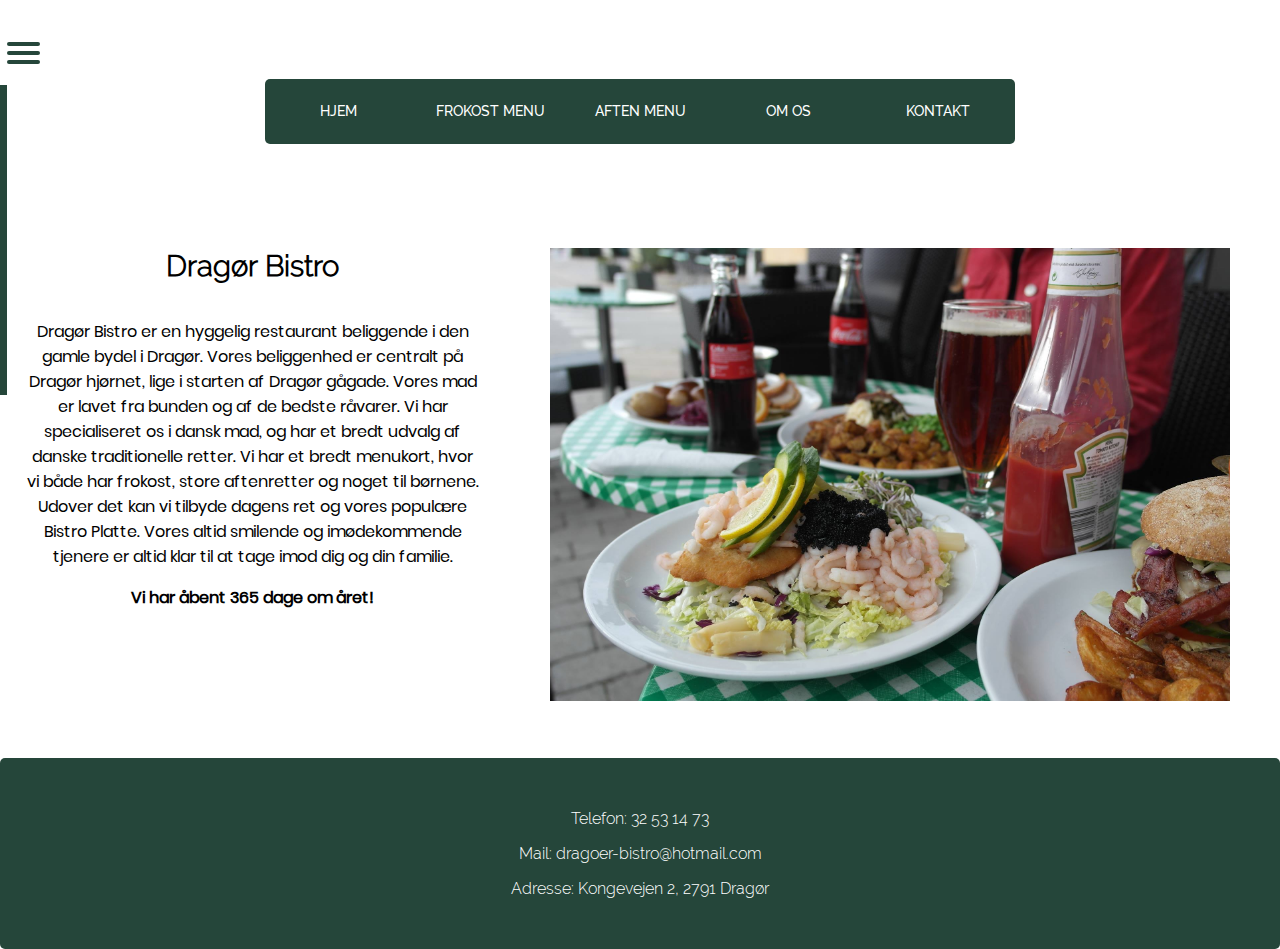
<file: om.html>
<!DOCTYPE html>
<html lang=da>

<head>
    <meta charset="utf-8">
    <title>Dragør Bistro - Om os</title>
    <link rel="stylesheet" href="bistro.css">
    <link rel="stylesheet" href="https://cdnjs.cloudflare.com/ajax/libs/font-awesome/4.7.0/css/font-awesome.min.css">
    <meta name="viewport" content="width=device-width, initial-scale=1.0">
    <meta name="robots" content="noindex">

<link rel="apple-touch-icon" sizes="180x180" href="/apple-touch-icon.png">
<link rel="icon" type="image/png" sizes="32x32" href="/favicon-32x32.png">
<link rel="icon" type="image/png" sizes="16x16" href="/favicon-16x16.png">
<link rel="manifest" href="/manifest.json">
<link rel="mask-icon" href="/safari-pinned-tab.svg" color="#5bbad5">
<meta name="theme-color" content="#ffffff">

</head>

<body>

    <header>
<!--------BURGER NAV--------->
<div id="menuToggle">

<input type="checkbox" />


<span></span>
<span></span>
<span></span>

<ul id="burger-menu">
<a href="index.html"><li>HJEM</li></a>
<a href="fdansk.html"><li>FROKOST MENU</li></a>
<a href="adansk.html"><li>AFTEN MENU</li></a>
<a href="om.html"><li>OM OS</li></a>
<a href="kontakt.html"><li>KONTAKT</li></a>
</ul>
</div>
<!--------BURGER NAV--------->
        <nav>
            <ul>

                <li> Hjem <a href="index.html"></a> </li>


                <li> Frokost Menu
                    <ul class="drop-menu menu-#{i}">
                        <li>Dansk<a href="fdansk.html"></a></li>
                        <li>English<a href="fenglish.html"></a></li>
                    </ul>
                </li>


                <li> Aften Menu
                    <ul class="drop-menu menu-#{i}">
                        <li>Dansk<a href="adansk.html"></a></li>
                        <li>English<a href="aenglish.html"></a></li>
                    </ul>
                </li>

                <li>OM OS <a href="om.html"></a> </li>


                <li> KONTAKT <a href="kontakt.html"></a> </li>

            </ul>

        </nav>

    </header>

    <div id="splash">
        <div id="icon"></div>
    </div>

    <section id="om">


        <div class="omtekst">
            <h2><strong>Dragør Bistro</strong></h2>
            <p>
                Dragør Bistro er en hyggelig restaurant beliggende i den gamle bydel i Dragør. Vores beliggenhed er centralt på Dragør hjørnet, lige i starten af Dragør gågade. Vores mad er lavet fra bunden og af de bedste råvarer. Vi har specialiseret os i dansk mad, og har et bredt udvalg af danske traditionelle retter. Vi har et bredt menukort, hvor vi både har frokost, store aftenretter og noget til børnene. Udover det kan vi tilbyde dagens ret og vores populære Bistro Platte. Vores altid smilende og imødekommende tjenere er altid klar til at tage imod dig og din familie.
            </p>
            <p><strong>Vi har åbent 365 dage om året!</strong></p>

        </div>

        <div class="ombillede"> <img src="img/ombillede.jpg" alt="bistro mad"> </div>

        <div class="omvideo"> </div>


    </section>


    <footer>
        <p>Telefon: 32 53 14 73</p>

        <p>Mail: dragoer-bistro@hotmail.com</p>

        <p>Adresse: Kongevejen 2, 2791 Dragør</p>
    </footer>

</body>

</html>
</file>
<file: bistro.css>
/********GENERAL SETTINGS******/

body {
    background-color: #FFF;
    font-family: 'tekst';
    margin: 0;
    padding: 0;
    height: 100%;
}

* {
    box-sizing: border-box;
}

* img {
    width: 100%;
    align-items: center;
}


/**************FONTS***********/

@font-face {
    font-family: 'overskrift';
    src: url('fonts/Raleway/Raleway-Light.ttf');
}


@font-face {
    font-family: 'links';
    src: url('fonts/Raleway/Raleway-Medium.ttf');
}


@font-face {
    font-family: 'tekst';
    src: url('fonts/Poppins/Poppins-Regular.ttf');
}

h2 {
    font-family: 'overskrift';
    padding: 20px;
    font-size: 22pt;
}

/**************BURGER NAV**************/
a
{
  text-decoration: none;
  color: #FFF;
}

a:hover
{
  color: #FFF;
  text-decoration: none;
}

#menuToggle
{
    margin: 2px;
  display: block;
  position: relative;
  top: 40px;
  left: 5px;
  z-index: 1;
  -webkit-user-select: none;
  user-select: none;

}

#menuToggle input
{
  display: block;
  width: 40px;
  height: 32px;
  position: absolute;
  top: -7px;
  left: -7px;

  cursor: pointer;

  opacity: 0; /* hide this */
  z-index: 5; /* and place it over the hamburger */

}

/*
 * Just a quick hamburger
 */
#menuToggle span
{
  display: block;
  width: 33px;
  height: 4px;
  margin-bottom: 5px;
  position: relative;
  background: #25463A;
  border-radius: 3px;

  z-index: 1;

  transform-origin: 4px 0px;

  transition: transform 0.5s cubic-bezier(0.77,0.2,0.05,1.0),
              background 0.5s cubic-bezier(0.77,0.2,0.05,1.0),
              opacity 0.55s ease;
}

#menuToggle span:first-child
{
  transform-origin: 0% 0%;
}

#menuToggle span:nth-last-child(2)
{
  transform-origin: 0% 100%;
}

/*
 * Transform all the slices of hamburger
 * into a crossmark.
 */
#menuToggle input:checked ~ span
{
  opacity: 1;
  transform: rotate(45deg) translate(-2px, -1px);
  background: ##cdcdcd;
}

/*
 * But let's hide the middle one.
 */
#menuToggle input:checked ~ span:nth-last-child(3)
{
  opacity: 0;
  transform: rotate(0deg) scale(0.2, 0.2);
}

/*
 * Ohyeah and the last one should go the other direction
 */
#menuToggle input:checked ~ span:nth-last-child(2)
{
  transform: rotate(-45deg) translate(0, -1px);
}

/*
 * Make this absolute positioned
 * at the top left of the screen
 */
#burger-menu
{
  position: absolute;
  width: 100px;
  margin: -100px 0 5 -50px;
  padding: 20px;
  padding-top: 15px;

  background: #25463A;
  list-style-type: none;
  -webkit-font-smoothing: antialiased;
  /* to stop flickering of text in safari */

  transform-origin: 0% 0%;
  transform: translate(-100%, 0);

  transition: transform 0.5s cubic-bezier(0.77,0.2,0.05,1.0);
}

#burger-menu li
{
    display: inline-block;
  padding: 10px 0;
  font-size: 1em;
    display: flex;
    justify-content: center;



}

#burger-menu li:hover
{
    display: inline-block;
  padding: 10px 0;
  font-size: 1em;
    display: flex;
    justify-content: center;
    color: #43816B;



}

/*
 * And let's slide it in from the left
 */
#menuToggle input:checked ~ ul
{
     border-radius: 5px;
  transform: none;
}



/**************NAV**************/

nav {
    font-family: 'links';
    padding: 50px;
    text-align: center;
}

nav > ul {
    list-style: none;
    padding: 0;
    margin: 0;
    display: inline-block;
    background: #25463A;
    border-radius: 5px;
}

nav > ul > li {
    float: left;
    width: 150px;
    height: 65px;
    line-height: 65px;
    position: relative;
    text-transform: uppercase;
    font-size: 14px;
    color: white;
    cursor: pointer;
}

nav > ul > li:hover {
    background: #43816B;
    border-radius: 5px;
}

ul.drop-menu {
    position: absolute;
    top: 100%;
    left: 0%;
    width: 100%;
    padding: 0;
}

ul.drop-menu li {
    background: #2C5548;
    color: rgba(255, 255, 255, 0.7);
}

ul.drop-menu li:hover {
    background: #508D77;
}

ul.drop-menu li:last-child {
    border-radius: 0px 0px 5px 5px;
}

ul.drop-menu li {
    display: none;
}

li:hover > ul.drop-menu li {
    display: block;
}

a {
    display: inline-block;
    position: relative;
    z-index: 1;
    padding: 2em;
    margin: -2em;
}

/****************SPLASH ***************/

#hjem .splash {
    width: 100vw;
    height: 186.6vw;
    background-image: url('img/bistro_mobile_portrait.jpg');
    background-size: cover;
}

.icon{
    float: right;
    padding-right: 50px;
    box-sizing: content-box;
    width: 15vw;
}


/*************MEDIA QUERIES**************/

@media screen and (min-width: 376px) and (max-width: 627px) and (orientation:landscape) {

    .icon {}

    #hjem .splash {
        height: 81.49vw;
        background-image: url('img/bistro_mobile_landscape.jpg');
    }

}

@media screen and (min-width: 375px) and (orientation:portrait) {
    .icon {}

    #hjem .splash {
        height: 133.5vw;
        background-image: url('img/bistro_tablet_portrait.jpg');
    }

}

@media screen and (min-width: 628px) and (max-width: 1024px)and (orientation:landscape) {

    .icon {}

    #hjem .splash {
        height: 66.7vw;
        background-image: url('img/bistro_tablet_landscape.jpg');
    }

}

@media screen and (min-width: 1025px) and (orientation:landscape) {

    .icon {}

    #hjem .splash {
        height: 66.65vw;
        background-image: url('img/bistro.jpg');
    }

}

@media screen and (-webkit-min-device-pixel-ratio: 2) and (min-width: 1025px),
screen and (min-resolution: 192dpi) and (min-width: 1025px) {

    .icon {}

    #hjem .splash {
        height: 56.25vw;
        background-image: url('img/bistro_retina.jpg');
    }

}

/*************MENUKORT**************/

#menu h2 {
    padding: 0px;
}

#menu i {
    color: black;
}

#menu {
    background-color: #fffacd;
    margin: 40px auto 0 auto;
    padding: 20px 50px;
    display: flex;
    flex-wrap: wrap;
    justify-content: space-around;
    color: #217166;
    border-radius: 20px;
}


.column-left {
    flex-grow: 1;
    flex-basis: 300px;
    margin: 20px;
}

.column-mid {
    flex-grow: 1;
    flex-basis: 300px;
    margin: 20px;
}

.column-right {
    flex-grow: 1;
    flex-basis: 300px;
    margin: 20px;
}


/*************OM***********/

#om h2 {
    padding-bottom: 20px;
    margin: 10px;
}

#om {
    display: flex;
    flex-wrap: wrap;
    justify-content: space-around;
}

.omtekst {
    flex-grow: 1;
    flex-basis: 300px;
    text-align: center;
    padding: 10px;
    padding-left: 15px;
    margin: 10px;
}


.ombillede {
    flex-grow: 1;
    flex-basis: 500px;
    align-self: center;
    padding: 0px;
    margin: 50px;
    border-radius: 15px;


}

/*********** KONTAKT ********/

#kontakt {
    display: flex;
    flex-wrap: wrap;
    flex-direction: column;
    border-radius: 100px;
    background: #25463A;
    margin: 100px;
    color: white;
}

#kontakt .top {
    padding-top: 40px;
    flex-grow: 1;
    flex-basis: 300px;
    text-align: center;


}

#kontakt .bottom {
    flex-grow: 1;
    flex-basis: 300px;
    text-align: center;

}

.map {
    border-radius: 50px;
    position: relative;
    padding-bottom: 75%;
    height: 0;
    overflow: hidden;
}

.map iframe {
    position: absolute;
    top: 0;
    left: 0;
    width: 100%;
    height: 100%;
}

/*********** FOOTER ********/

footer {
    padding: 35px;
    text-align: center;
    border-radius: 5px;
    background-color: #25463A;
    color: white;
    font-family: overskrift;
}

/******** SOCIAL MEDIA *********/

.fa {

    padding: 20px;
    font-size: 30px;
    width: 55px;
    text-align: center;
    text-decoration: none;
    margin: 5px 2px;
    border-radius: 50%;
}

.fa:hover {
    opacity: 0.7;
}

.fa-facebook {
    background: #3B5998;
    color: white;
}

.fa-instagram {
    background: hotpink;
    color: white;
}
</file>
